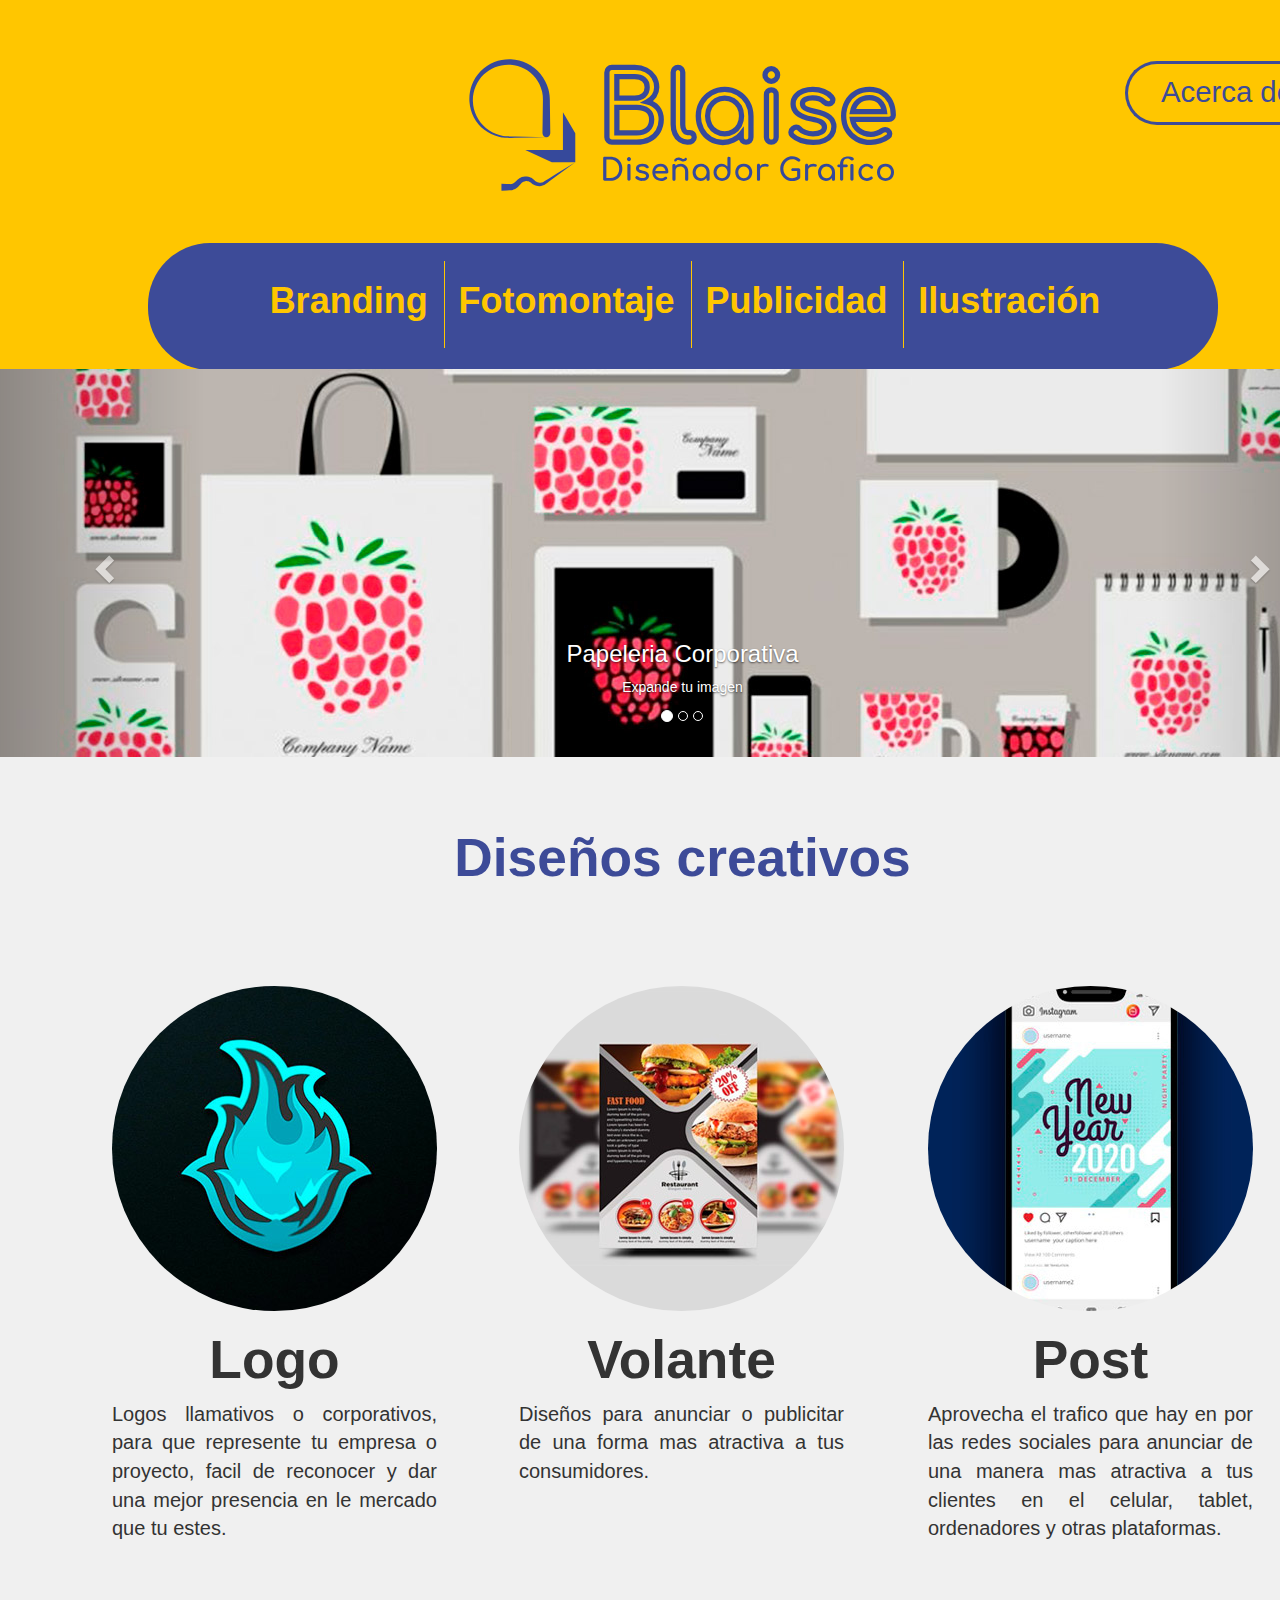
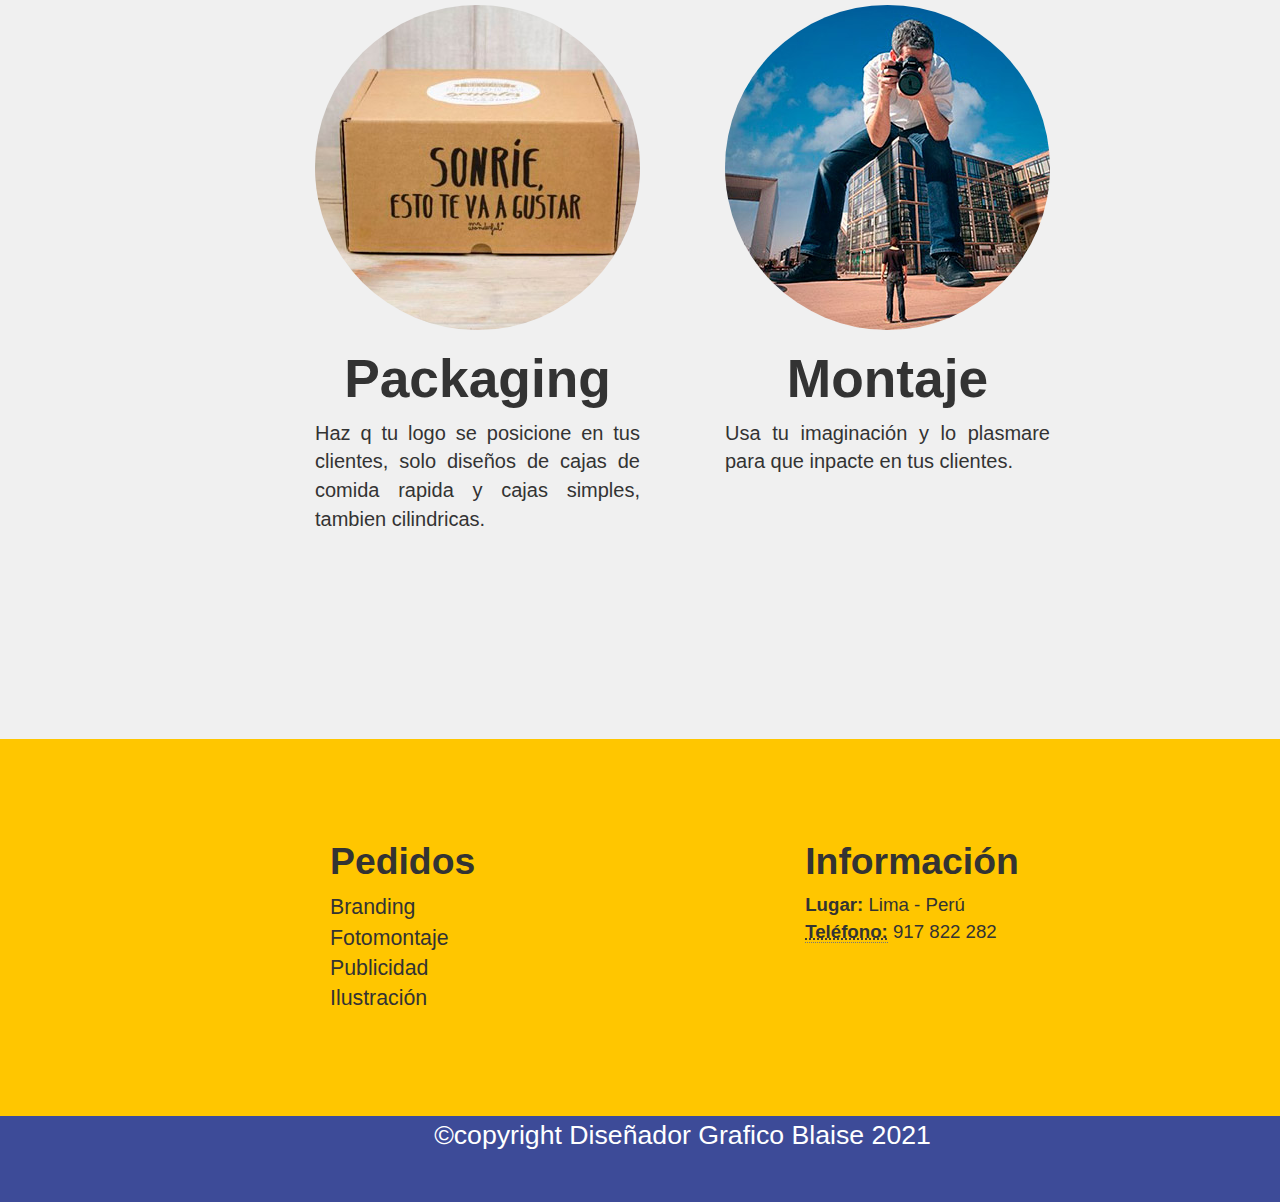
<file: index.html>
<!doctype html>
<html>
<head>
<link rel="icon" href="logo-blaise.ico">
<meta charset="utf-8">
<meta http-equiv="X-UA-Compatible" content="IE=edge">
<meta name="viewport" content="width=device-width, initial-scale=1.0">
<title>Blaise Diseñador Gráfico</title>
<link href="css/estilo inicio.css" rel="stylesheet" type="text/css">
<link href="css/bootstrap.css" rel="stylesheet" type="text/css">
<!-- HTML5 shim and Respond.js for IE8 support of HTML5 elements and media queries -->
<!-- WARNING: Respond.js doesn't work if you view the page via file:// -->
<!--[if lt IE 9]>
<script src="https://oss.maxcdn.com/html5shiv/3.7.2/html5shiv.min.js"></script>
<script src="https://oss.maxcdn.com/respond/1.4.2/respond.min.js"></script>
<![endif]-->
</head>

<body>
<div id="Container">
	
	<header>
		<div id="logo">
	    	<img src="img/logo Blaise.svg" alt="Blaise Diseñador Gráfico">
		
			<a href="acerca_de_mi.html"><div id="acerca">Acerca de Mi</div></a>
		</div>
		
		<nav><div id="nav">
			<ul><center>
				<li class="impresion"><a href="branding.html"><h1><b>Branding</b></h1></a></li>
			  <li class="estampados"><a href="fotomontaje.html">
			    <h1><strong>Fotomontaje</strong></h1>
			  </a></li>
			  <li class="sublimados"><a href="publicidad.html"><h1><b>Publicidad</b></h1></a></li>
				<li class="merchandising"><a href="ilustracion.html"><h1><b>Ilustración</b></h1></a></li>
			</center></ul>
			</div>
		</nav>
	</header>
	
	
	
	<article>
		<section>
		  <div id="carousel1" class="carousel slide" data-ride="carousel">
			  <ol class="carousel-indicators">
			    <li data-target="#carousel1" data-slide-to="0" class="active"></li>
			    <li data-target="#carousel1" data-slide-to="1"></li>
			    <li data-target="#carousel1" data-slide-to="2"></li>
		    </ol>
			  <div class="carousel-inner" role="listbox">
			    <div class="item active"><img src="img/presentacion-1.jpg" alt="First slide image" class="center-block">
			      <div class="carousel-caption">
			        <h3>Papeleria Corporativa</h3>
			        <p>Expande tu imagen</p>
			      </div>
		        </div>
			    <div class="item"><img src="img/presentacion-2.jpg" alt="Second slide image" class="center-block">
			      <div class="carousel-caption">
			        <h3>Fotomontaje</h3>
			        <p>Imaginacion echa real</p>
			      </div>
		        </div>
			    <div class="item"><img src="img/presentacion-3.jpg" alt="Third slide image" class="center-block">
			      <div class="carousel-caption">
			        <h3>Diseños para impresión</h3>
			        <p>Anuncia en diferentes formatos</p>
			      </div>
		        </div>
		    </div>
			  <a class="left carousel-control" href="#carousel1" role="button" data-slide="prev"><span class="glyphicon glyphicon-chevron-left" aria-hidden="true"></span><span class="sr-only">Previous</span></a><a class="right carousel-control" href="#carousel1" role="button" data-slide="next"><span class="glyphicon glyphicon-chevron-right" aria-hidden="true"></span><span class="sr-only">Next</span></a></div>
        </section>
		
		<section id="articulos">
			<div id="frase">Diseños creativos</div>
			
			<div class="articulo" id="articulo1">
		    	<a href="formulario.html"><img src="img/logo.jpg" class="img-circle img-responsive" alt="Logos"></a>
		    	<h2 class="titulo">Logo</h2>
		    	<p class="descripcion">Logos llamativos o corporativos, para que represente tu empresa o proyecto, facil de reconocer y dar una mejor presencia en le mercado que tu estes.</p>
			</div>
			
		  <div class="articulo" id="articulo2">
				<a href="formulario.html"><img src="img/volantes.jpg" class="img-circle img-responsive" alt="Volantes"></a>
				<h2 class="titulo">Volante</h2>
				<p class="descripcion">Diseños para anunciar o publicitar de una forma mas atractiva a tus consumidores.</p>
		  </div>
			
		  <div class="articulo" id="articulo3">
				<a href="formulario.html"><img src="img/post.jpg" class="img-circle img-responsive" alt="Post"></a>
				<h2 class="titulo">Post</h2>
				<p class="descripcion">Aprovecha el trafico que hay en por las redes sociales para anunciar de una manera mas atractiva a tus clientes en el celular, tablet, ordenadores y otras plataformas.</p>
		  </div>
			
		  <div class="articulo" id="articulo4">
				<a href="formulario.html"><img src="img/cajas.jpg" class="img-circle img-responsive" alt="Cajas"></a>
				<h2 class="titulo">Packaging</h2>
				<p class="descripcion">Haz q tu logo se posicione en tus clientes, solo diseños de cajas de comida rapida y cajas simples, tambien cilindricas.</p>
		  </div>
			
		  <div class="articulo" id="articulo5">
				<a href="formulario.html"><img src="img/montaje.jpg" class="img-circle img-responsive" alt="Tazas"></a>
			<h2 class="titulo">Montaje</h2>
				<p class="descripcion">Usa tu imaginación y lo plasmare para que inpacte en tus clientes.</p>
		  </div>
			
		</section>
	</article>
	
	
	
	<footer>
		<section id="pie">
			<div class="items" id="item1">
				<h3>Pedidos</h3>
				<dl>
					<dt>Branding</dt>
					<dt>Fotomontaje</dt>
					<dt>Publicidad</dt>
					<dt>Ilustración</dt>
				</dl>
			</div>
			<div class="items" id="item2">
			  <h3>Información</h3>
			  <address>
				<strong>Lugar:</strong> Lima - Perú<br>
                <abbr title="phone"><strong>Teléfono:</strong></abbr> 917 822 282<br>
                </address>
			</div>
		</section>
		<section id="copyright"> &copy;copyright Diseñador Grafico Blaise 2021 </section>
	</footer>
	
</div>
<script src="js/jquery-1.11.3.min.js"></script>
<script src="js/bootstrap.js"></script>
</body>
</html>
</file>
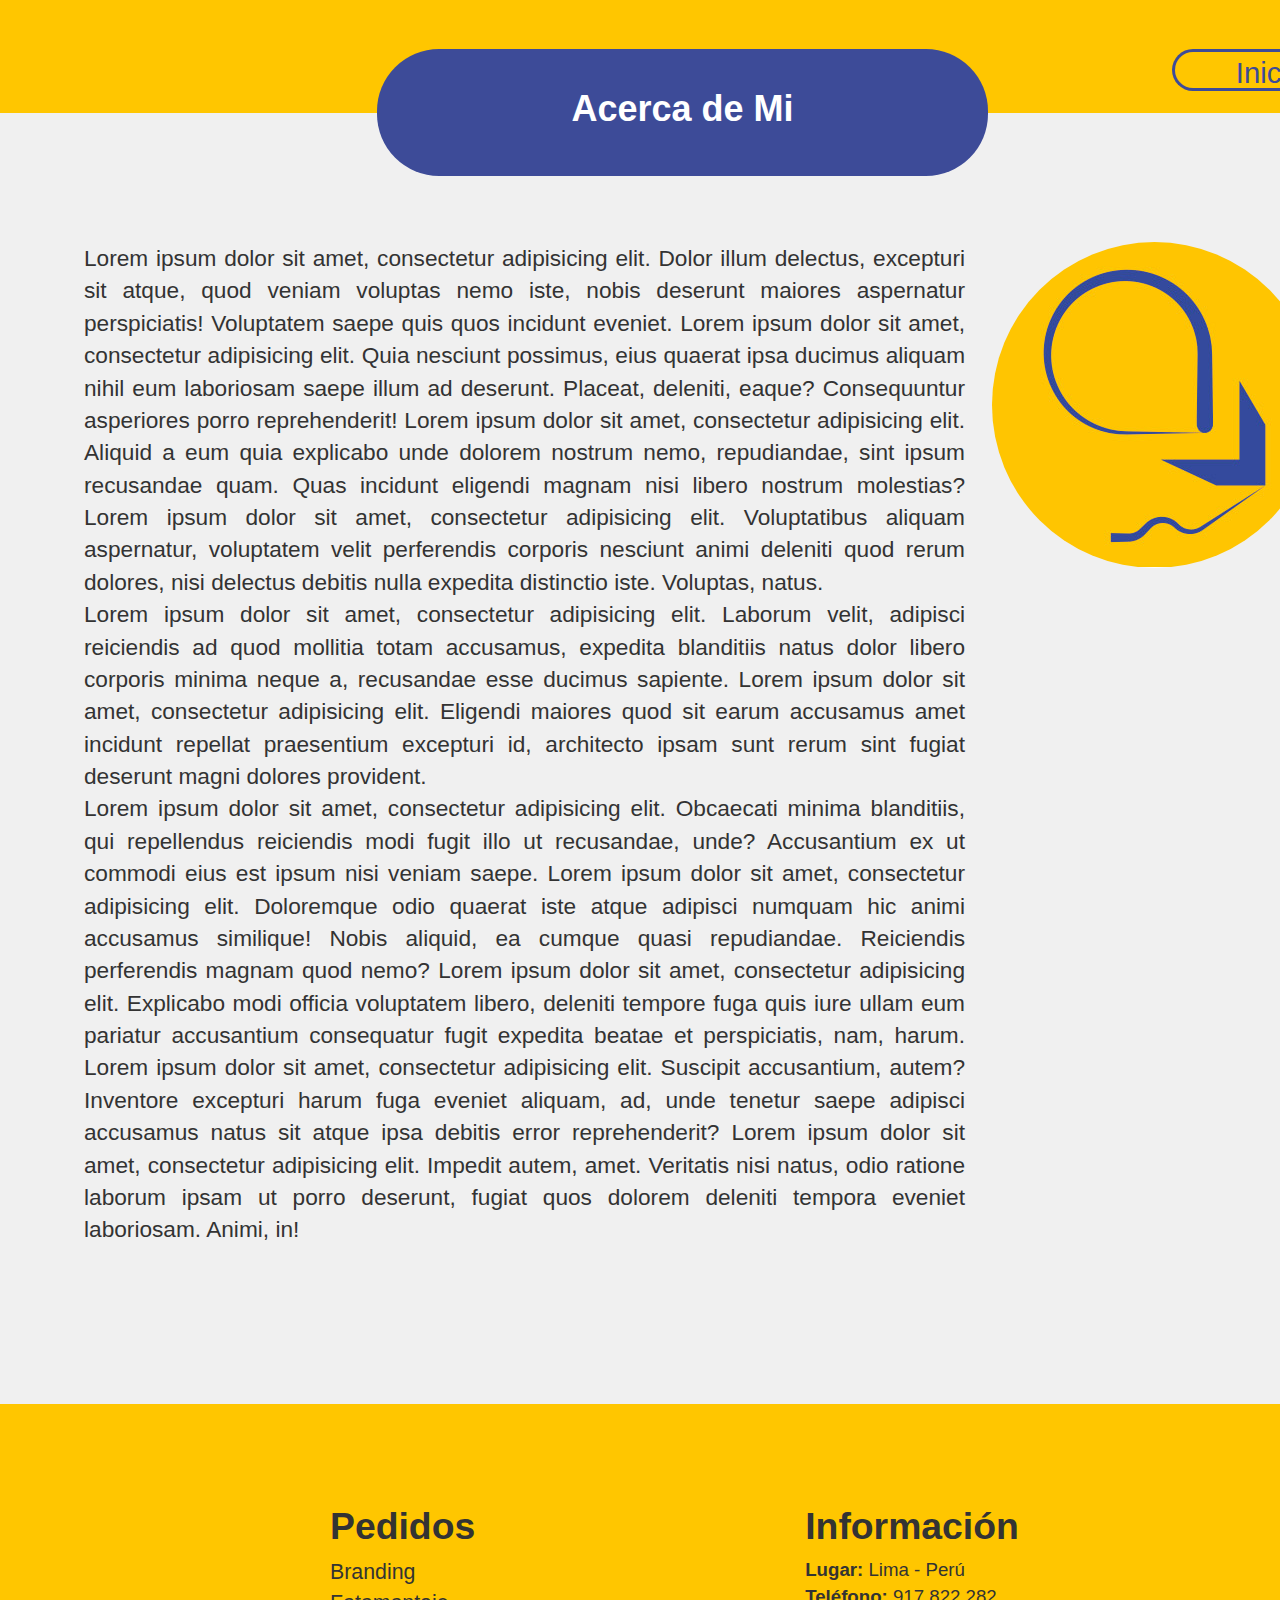
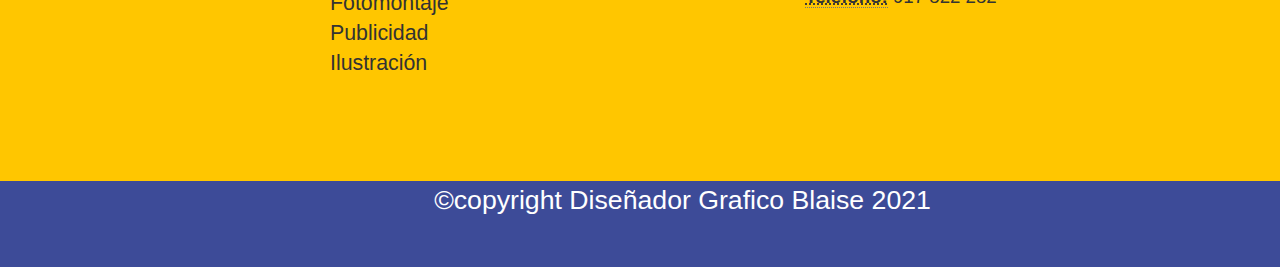
<file: acerca_de_mi.html>
<!doctype html>
<html>
<head>
<link rel="icon" href="logo-blaise.ico">
<link href="css/acerca_de_mi.css" rel="stylesheet" type="text/css">
<link href="css/bootstrap.css" rel="stylesheet" type="text/css">
<meta charset="utf-8">
<meta http-equiv="X-UA-Compatible" content="IE=edge">
<meta name="viewport" content="width=device-width, initial-scale=1.0">
<title>Acerca de Mi</title>
<!-- HTML5 shim and Respond.js for IE8 support of HTML5 elements and media queries -->
<!-- WARNING: Respond.js doesn't work if you view the page via file:// -->
<!--[if lt IE 9]>
<script src="https://oss.maxcdn.com/html5shiv/3.7.2/html5shiv.min.js"></script>
<script src="https://oss.maxcdn.com/respond/1.4.2/respond.min.js"></script>
<![endif]-->
</head>

<body>
<div id="Container">
	
	<header>
		
		<a href="index.html"><div id="inicio">Inicio</div></a>
			
		<center><div id="titulo">
		  <h1><strong>Acerca de Mi</strong></h1>
	  </div></center>
	</header>
	
	
	
	<article>
		
	  <section id="informacion"> 
		  
		<div id="logo"><img src="img/logo-blaise.jpg" class="img-circle img-responsive" alt="Logo"></div>
		
		<p>Lorem ipsum dolor sit amet, consectetur adipisicing elit. Dolor illum delectus, excepturi sit atque, quod veniam voluptas nemo iste, nobis deserunt maiores aspernatur perspiciatis! Voluptatem saepe quis quos incidunt eveniet. Lorem ipsum dolor sit amet, consectetur adipisicing elit. Quia nesciunt possimus, eius quaerat ipsa ducimus aliquam nihil eum laboriosam saepe illum ad deserunt. Placeat, deleniti, eaque? Consequuntur asperiores porro reprehenderit! Lorem ipsum dolor sit amet, consectetur adipisicing elit. Aliquid a eum quia explicabo unde dolorem nostrum nemo, repudiandae, sint ipsum recusandae quam. Quas incidunt eligendi magnam nisi libero nostrum molestias? Lorem ipsum dolor sit amet, consectetur adipisicing elit. Voluptatibus aliquam aspernatur, voluptatem velit perferendis corporis nesciunt animi deleniti quod rerum dolores, nisi delectus debitis nulla expedita distinctio iste. Voluptas, natus.<br>
		Lorem ipsum dolor sit amet, consectetur adipisicing elit. Laborum velit, adipisci reiciendis ad quod mollitia totam accusamus, expedita blanditiis natus dolor libero corporis minima neque a, recusandae esse ducimus sapiente.
		Lorem ipsum dolor sit amet, consectetur adipisicing elit. Eligendi maiores quod sit earum accusamus amet incidunt repellat praesentium excepturi id, architecto ipsam sunt rerum sint fugiat deserunt magni dolores provident.<br>
		Lorem ipsum dolor sit amet, consectetur adipisicing elit. Obcaecati minima blanditiis, qui repellendus reiciendis modi fugit illo ut recusandae, unde? Accusantium ex ut commodi eius est ipsum nisi veniam saepe. Lorem ipsum dolor sit amet, consectetur adipisicing elit. Doloremque odio quaerat iste atque adipisci numquam hic animi accusamus similique! Nobis aliquid, ea cumque quasi repudiandae. Reiciendis perferendis magnam quod nemo? Lorem ipsum dolor sit amet, consectetur adipisicing elit. Explicabo modi officia voluptatem libero, deleniti tempore fuga quis iure ullam eum pariatur accusantium consequatur fugit expedita beatae et perspiciatis, nam, harum. Lorem ipsum dolor sit amet, consectetur adipisicing elit. Suscipit accusantium, autem? Inventore excepturi harum fuga eveniet aliquam, ad, unde tenetur saepe adipisci accusamus natus sit atque ipsa debitis error reprehenderit? Lorem ipsum dolor sit amet, consectetur adipisicing elit. Impedit autem, amet. Veritatis nisi natus, odio ratione laborum ipsam ut porro deserunt, fugiat quos dolorem deleniti tempora eveniet laboriosam. Animi, in!</p>
	  </section>
		
	</article>
	
	
	
	<footer>
		<section id="pie">
			<div class="items" id="item1">
				<h3>Pedidos</h3>
				<dl>
					<dt>Branding</dt>
					<dt>Fotomontaje</dt>
					<dt>Publicidad</dt>
					<dt>Ilustración</dt>
				</dl>
			</div>
			<div class="items" id="item2">
			  <h3>Información</h3>
			  <address>
				<strong>Lugar:</strong> Lima - Perú<br>
                <abbr title="phone"><strong>Teléfono:</strong></abbr> 917 822 282<br>
                </address>
			</div>
	  </section>
		<section id="copyright"> &copy;copyright Diseñador Grafico Blaise 2021 </section>
  </footer>
	
</div>
</body>
</html>
</file>
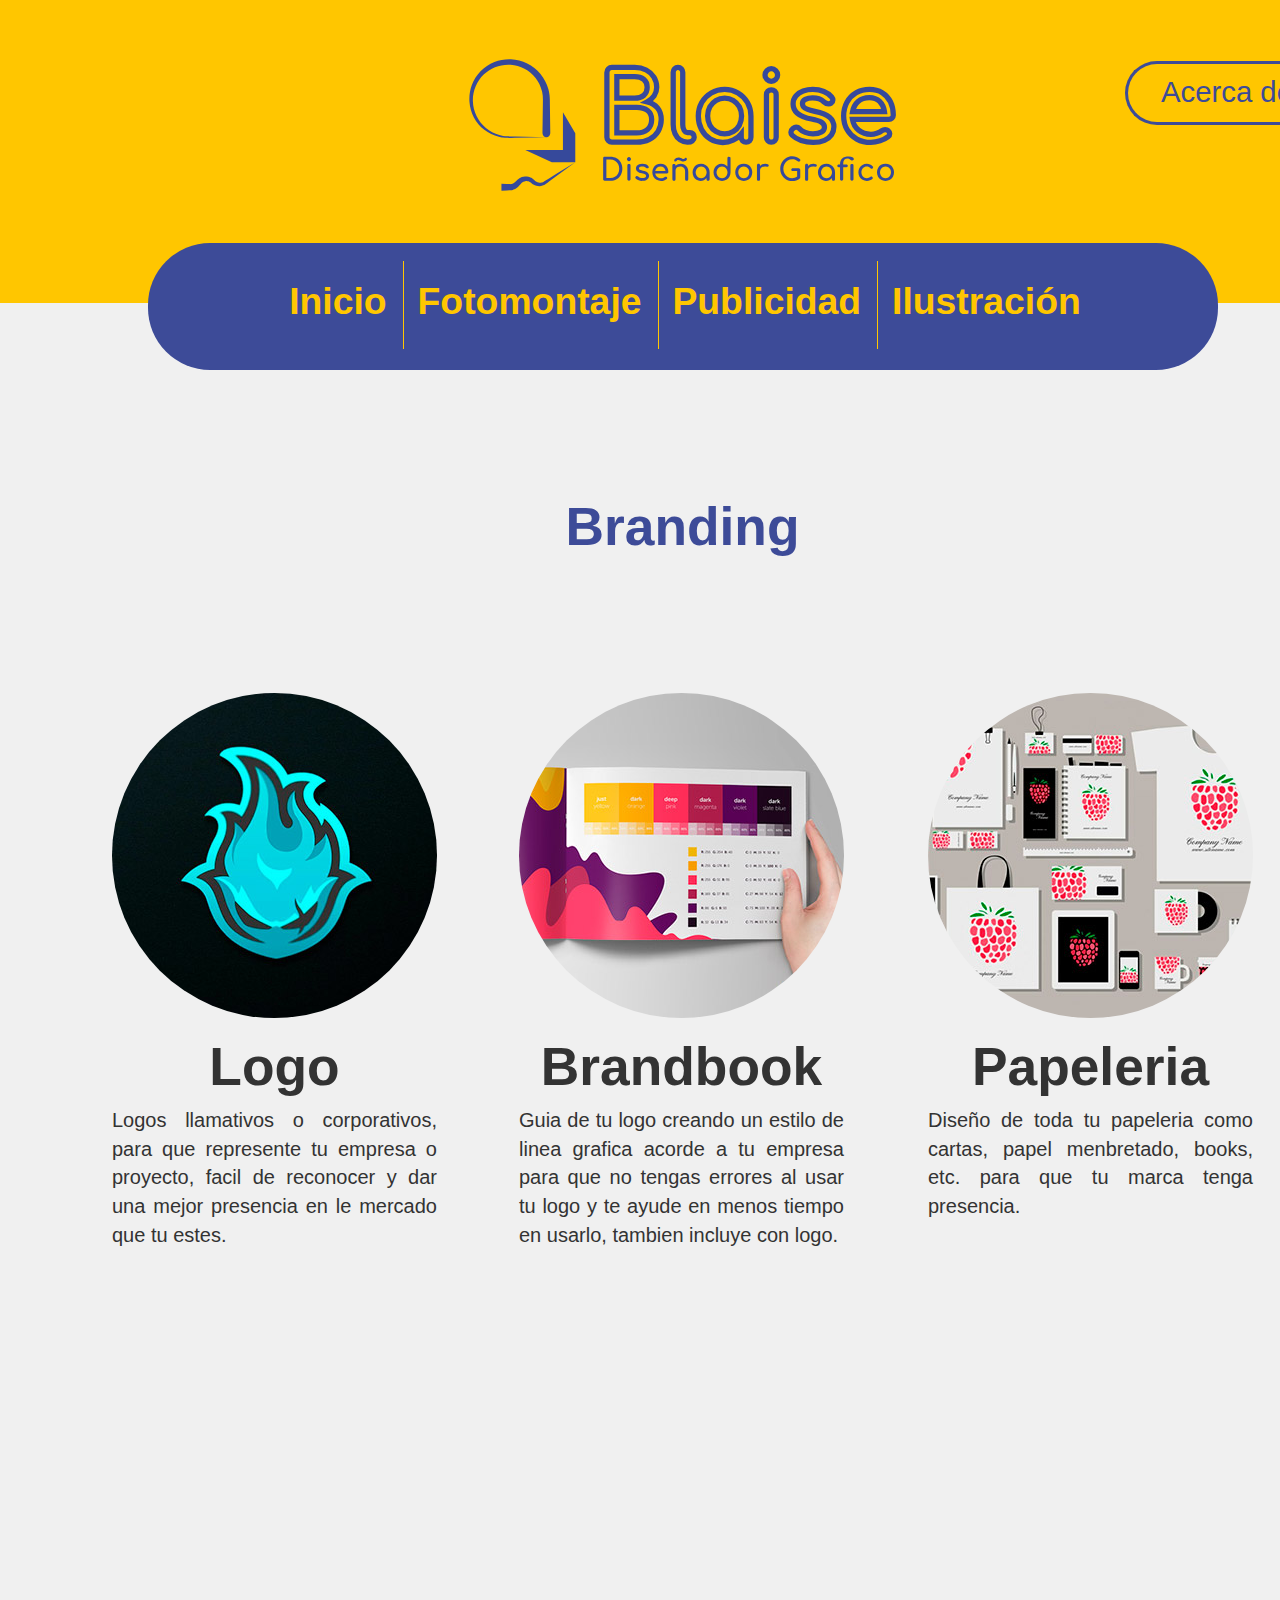
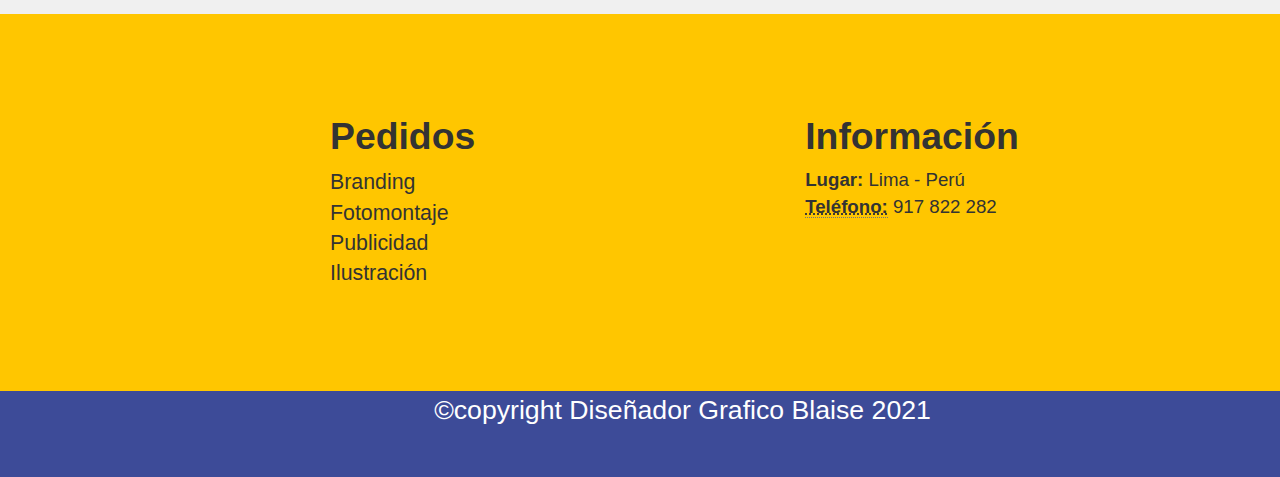
<file: branding.html>
<!doctype html>
<html>
<head>
<link rel="icon" href="logo-blaise.ico">
<meta charset="utf-8">
<meta http-equiv="X-UA-Compatible" content="IE=edge">
<meta name="viewport" content="width=device-width, initial-scale=1.0">
<title>Branding</title>
<link href="css/categoria.css" rel="stylesheet" type="text/css">
<link href="css/bootstrap.css" rel="stylesheet" type="text/css">
<!-- HTML5 shim and Respond.js for IE8 support of HTML5 elements and media queries -->
<!-- WARNING: Respond.js doesn't work if you view the page via file:// -->
<!--[if lt IE 9]>
<script src="https://oss.maxcdn.com/html5shiv/3.7.2/html5shiv.min.js"></script>
<script src="https://oss.maxcdn.com/respond/1.4.2/respond.min.js"></script>
<![endif]-->
</head>

<body>
<div id="Container">
	
	<header>
		<div id="logo">
	    	<img src="img/logo Blaise.svg" alt="Blaise Diseñador Grafico"/>
		</div>
		
		<a href="acerca_de_mi.html"><div id="acerca">Acerca de Mi</div></a>
			
		<nav><div id="nav">
			<ul><center>
				<li class="inicio"><a href="index.html"><h3><b>Inicio</b></h3></a></li>
			  <li class="nav1"><a href="fotomontaje.html"><h3><b>Fotomontaje</b></h3></a></li>
			  <li class="nav2"><a href="publicidad.html"><h3><b>Publicidad</b></h3></a></li>
				<li class="nav3"><a href="ilustracion.html">
				  <h3><strong>Ilustración</strong></h3>
				</a></li>
			</center></ul>
			</div>
		</nav>
	</header>
	
	
	
	<article>
		
		<section id="articulos">
		  <h1 id="titulo">Branding</h1>
		  <div class="articulo" id="articulo1">
		    	<a href="formulario.html"><img src="img/logo.jpg" class="img-circle img-responsive" alt="Logos"></a>
		    	<h2 class="titulo">Logo</h2>
		    	<p class="descripcion">Logos llamativos o corporativos, para que represente tu empresa o proyecto, facil de reconocer y dar una mejor presencia en le mercado que tu estes.</p>
		  </div>
			
		  <div class="articulo" id="articulo2">
				<a href="formulario.html"><img src="img/Brandbook.jpg" class="img-circle img-responsive" alt="Brandbook"></a>
			<h2 class="titulo">Brandbook</h2>
				<p class="descripcion">Guia de tu logo creando un estilo de linea grafica acorde a tu empresa para que no tengas errores al usar tu logo y te ayude en menos tiempo en usarlo, tambien incluye con logo.</p>
		  </div>
			
		  <div class="articulo" id="articulo3">
				<a href="formulario.html"><img src="img/papeleria.jpg" class="img-circle img-responsive" alt="Papeleria Corporativa"></a>
			<h2 class="titulo">Papeleria</h2>
				<p class="descripcion">Diseño de toda tu papeleria como cartas, papel menbretado, books, etc. para que tu marca tenga presencia.</p>
		  </div>
			
		</section>
	</article>
	
	
	
	<footer>
		<section id="pie">
			<div class="items" id="item1">
				<h3>Pedidos</h3>
				<dl>
					<dt>Branding</dt>
					<dt>Fotomontaje</dt>
					<dt>Publicidad</dt>
					<dt>Ilustración</dt>
				</dl>
			</div>
			<div class="items" id="item2">
			  <h3>Información</h3>
			  <address>
				<strong>Lugar:</strong> Lima - Perú<br>
                <abbr title="phone"><strong>Teléfono:</strong></abbr> 917 822 282<br>
                </address>
			</div>
		</section>
		<section id="copyright"> &copy;copyright Diseñador Grafico Blaise 2021 </section>
	</footer>
	
</div>
</body>
</html>
</file>
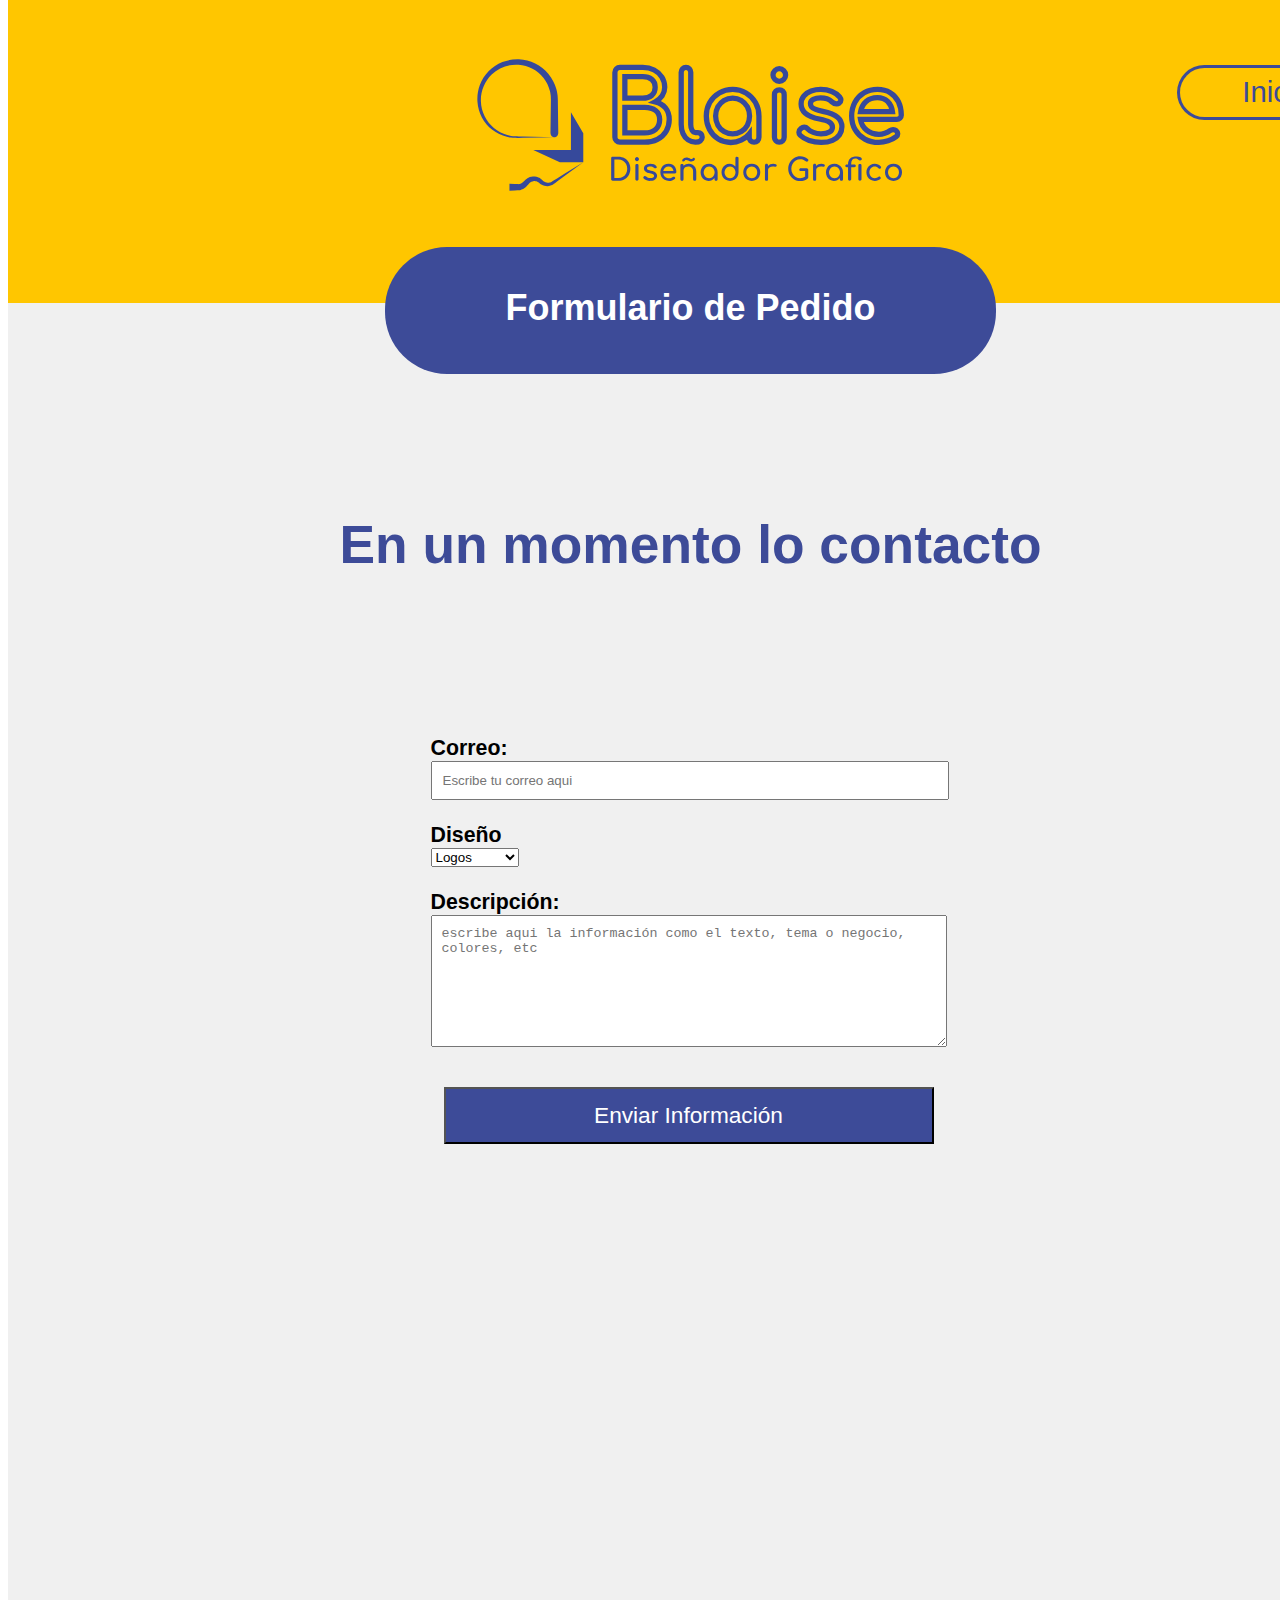
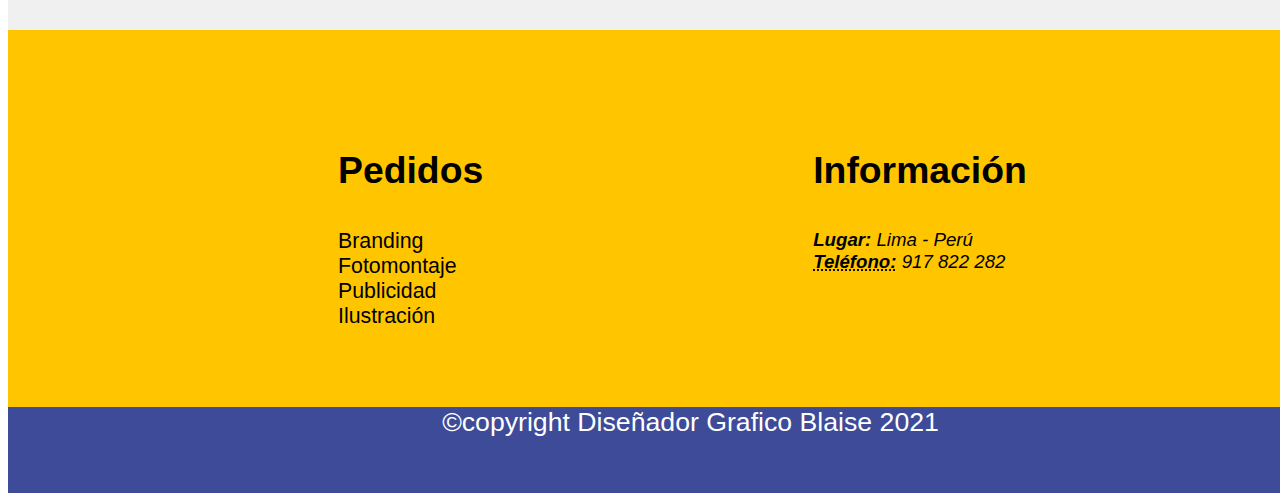
<file: formulario.html>
<!doctype html>
<html>
<head>
<link rel="icon" href="logo-blaise.ico">
<meta charset="utf-8">
<meta http-equiv="X-UA-Compatible" content="IE=edge">
<meta name="viewport" content="width=device-width, initial-scale=1.0">
<title>Formulario</title>
<link href="css/Formulario.css" rel="stylesheet" type="text/css">
<!-- HTML5 shim and Respond.js for IE8 support of HTML5 elements and media queries -->
<!-- WARNING: Respond.js doesn't work if you view the page via file:// -->
<!--[if lt IE 9]>
<script src="https://oss.maxcdn.com/html5shiv/3.7.2/html5shiv.min.js"></script>
<script src="https://oss.maxcdn.com/respond/1.4.2/respond.min.js"></script>
<![endif]-->
</head>

<body>
<div id="Container">
	
	<header>
		<div id="logo">
	    	<img src="img/logo Blaise.svg" alt="Blaise Diseñador Grafico"/>
		</div>
		
		<a href="index.html"><div id="inicio">Inicio</div></a>
			
		<center><div id="titulo">
			
				<h1><b>Formulario de Pedido</b></h1>
			  
			</div></center>
	</header>
	
	
	
	<article>
		
	  <section id="articulos">
		  <h1 id="texto">En un momento lo contacto</h1>
		  
		<form id="formulario">
				  <label for="email"><b>Correo:</b></label>
			  		<input type="email" id="email" class="textarea" placeholder="Escribe tu correo aqui">
				  <label for="diseño"><b>Diseño</b></label>
					<select name="diseño" id="seleccion">
									<option>Logos</option>
									<option>Brandbook</option>
									<option>Papeleria</option>
									<option>Retoque</option>
									<option>Montaje</option>
									<option>Tarjeta</option>
									<option>Volante</option>
									<option>Banner</option>
									<option>Post</option>
									<option>Packaging</option>
									<option>Dibujos</option>
									<option>Autoretrato</option>
									<option>Paisajes</option>
								</select>
				  <label for="descripcion"><b>Descripción:</b></label>
					<textarea id="descripcion" class="textarea" placeholder="escribe aqui la información como el texto, tema o negocio, colores, etc"></textarea>
					<input type="submit" value="Enviar Información">
				</form>
		</section>
		
	</article>
	
	
	
	<footer>
		<section id="pie">
			<div class="items" id="item1">
				<h3>Pedidos</h3>
				<dl>
					<dt>Branding</dt>
					<dt>Fotomontaje</dt>
					<dt>Publicidad</dt>
					<dt>Ilustración</dt>
				</dl>
			</div>
			<div class="items" id="item2">
			  <h3>Información</h3>
			  <address>
				<strong>Lugar:</strong> Lima - Perú<br>
                <abbr title="phone"><strong>Teléfono:</strong></abbr> 917 822 282<br>
                </address>
			</div>
		</section>
		<section id="copyright"> &copy;copyright Diseñador Grafico Blaise 2021 </section>
	</footer>
	
</div>
</body>
</html>
</file>
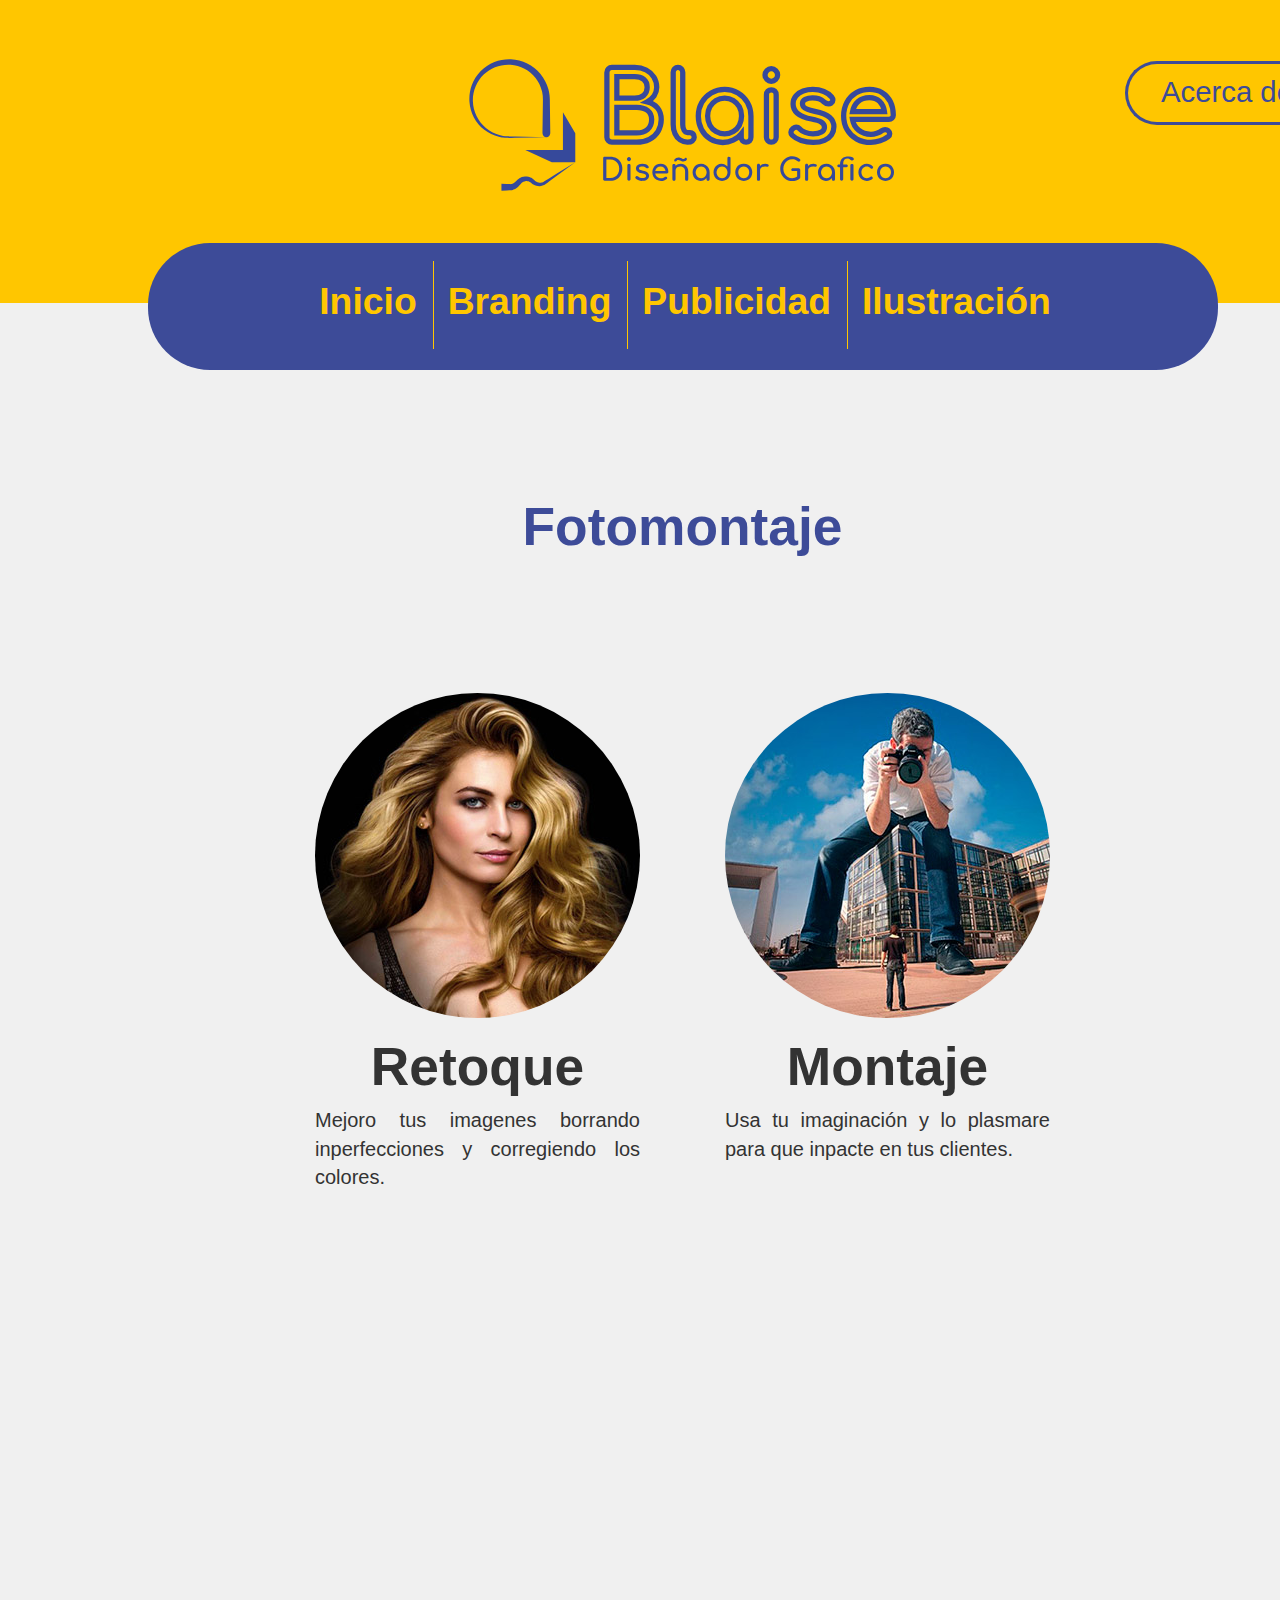
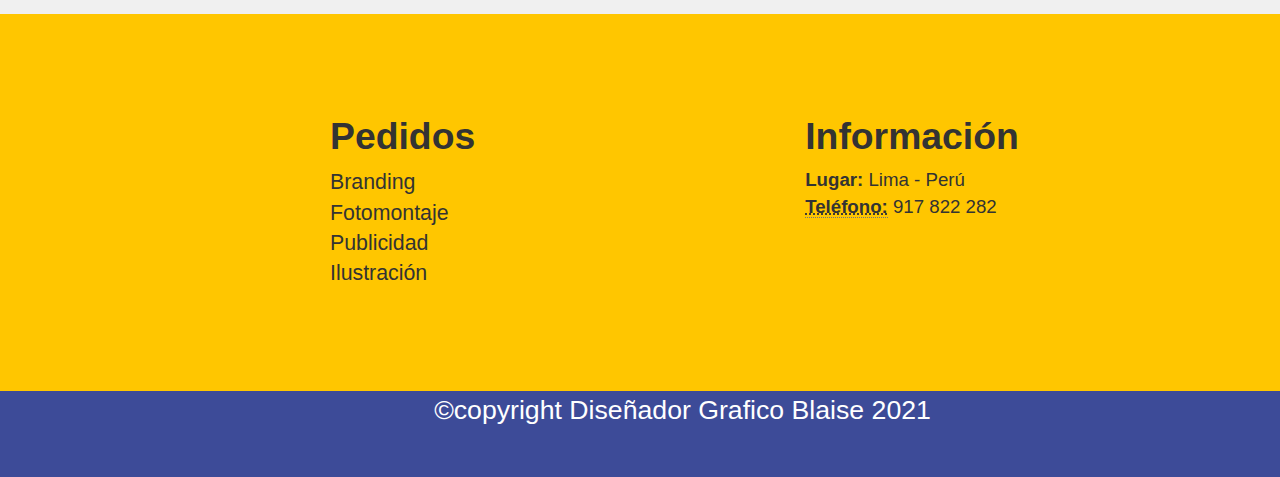
<file: fotomontaje.html>
<!doctype html>
<html>
<head>
<link rel="icon" href="logo-blaise.ico">
<meta charset="utf-8">
<meta http-equiv="X-UA-Compatible" content="IE=edge">
<meta name="viewport" content="width=device-width, initial-scale=1.0">
<title>Fotomontaje</title>
<link href="css/categoria.css" rel="stylesheet" type="text/css">
<link href="css/bootstrap.css" rel="stylesheet" type="text/css">
<!-- HTML5 shim and Respond.js for IE8 support of HTML5 elements and media queries -->
<!-- WARNING: Respond.js doesn't work if you view the page via file:// -->
<!--[if lt IE 9]>
<script src="https://oss.maxcdn.com/html5shiv/3.7.2/html5shiv.min.js"></script>
<script src="https://oss.maxcdn.com/respond/1.4.2/respond.min.js"></script>
<![endif]-->
</head>

<body>
<div id="Container">
	
	<header>
		<div id="logo">
	    	<img src="img/logo Blaise.svg" alt="Blaise Diseñador Grafico"/>
		</div>
		
		<a href="acerca_de_mi.html"><div id="acerca">Acerca de Mi</div></a>
		
		<nav><div id="nav">
			<ul><center>
				<li class="inicio"><a href="index.html"><h3><b>Inicio</b></h3></a></li>
			  <li class="nav1"><a href="branding.html"><h3><strong>Branding</strong></h3>
			  </a></li>
			  <li class="nav2"><a href="publicidad.html"><h3><b>Publicidad</b></h3></a></li>
				<li class="nav3"><a href="ilustracion.html"><h3><b>Ilustración</b></h3></a></li>
			</center></ul>
			</div>
		</nav>
	</header>
	
	
	
	<article>
		
		<section id="articulos">
		  <h1 id="titulo">Fotomontaje</h1>
		  <div class="articulo" id="articulo4">
		    	<a href="formulario.html"><img src="img/retoque.jpg" class="img-circle img-responsive" alt="Retoque"></a>
		    	<h2 class="titulo">Retoque</h2>
		    	<p class="descripcion">Mejoro tus imagenes borrando inperfecciones y corregiendo los colores.</p>
		  </div>
			
		  <div class="articulo" id="articulo5">
				<a href="formulario.html"><img src="img/montaje.jpg" class="img-circle img-responsive" alt="Montaje"></a>
				<h2 class="titulo">Montaje</h2>
				<p class="descripcion">Usa tu imaginación y lo plasmare para que inpacte en tus clientes.</p>
		  </div>
			
		</section>
	</article>
	
	
	
	<footer>
		<section id="pie">
			<div class="items" id="item1">
				<h3>Pedidos</h3>
				<dl>
					<dt>Branding</dt>
					<dt>Fotomontaje</dt>
					<dt>Publicidad</dt>
					<dt>Ilustración</dt>
				</dl>
			</div>
			<div class="items" id="item2">
			  <h3>Información</h3>
			  <address>
				<strong>Lugar:</strong> Lima - Perú<br>
                <abbr title="phone"><strong>Teléfono:</strong></abbr> 917 822 282<br>
                </address>
			</div>
		</section>
		<section id="copyright"> &copy;copyright Diseñador Grafico Blaise 2021 </section>
	</footer>
	
</div>
</body>
</html>
</file>
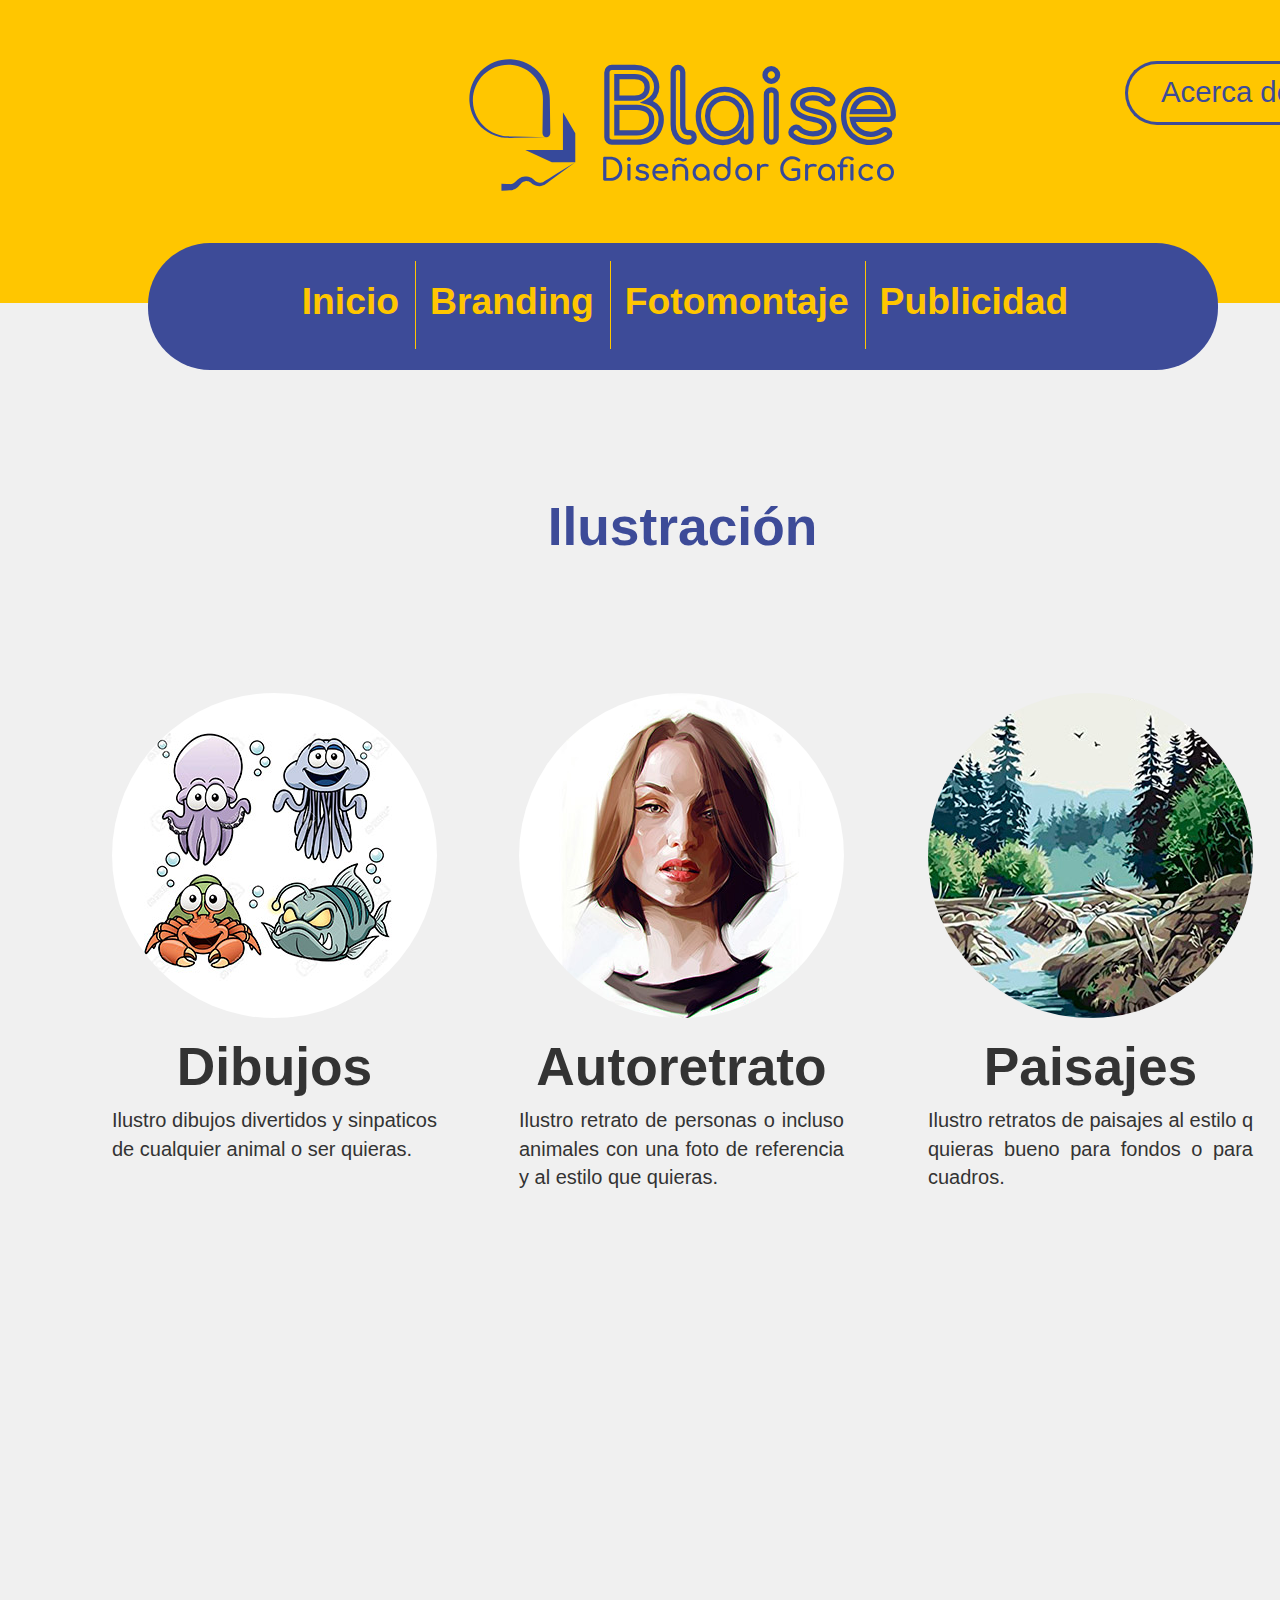
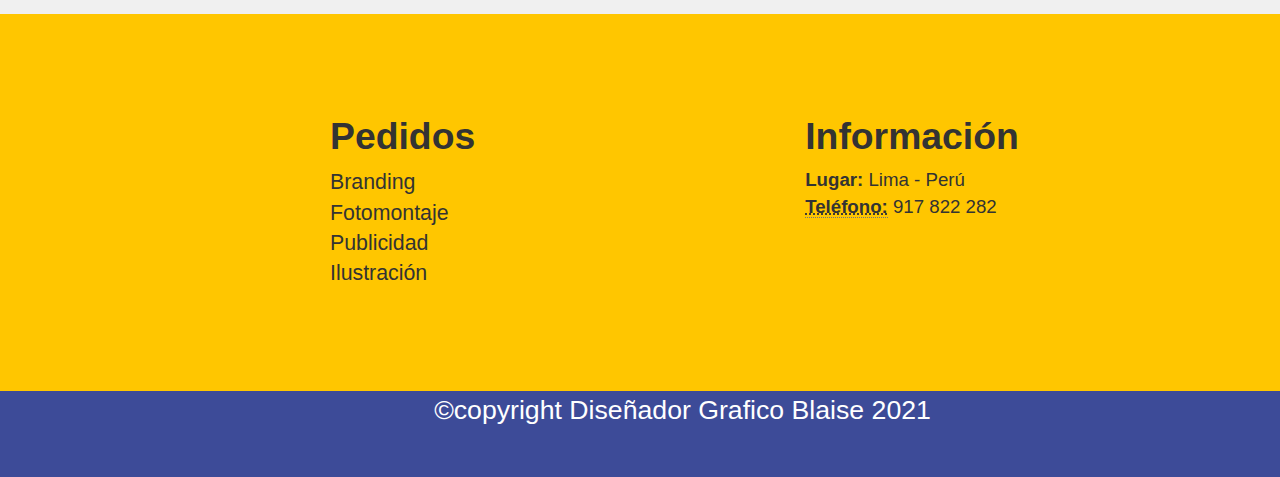
<file: ilustracion.html>
<!doctype html>
<html>
<head>
<link rel="icon" href="logo-blaise.ico">
<meta charset="utf-8">
<meta http-equiv="X-UA-Compatible" content="IE=edge">
<meta name="viewport" content="width=device-width, initial-scale=1.0">
<title>Branding</title>
<link href="css/categoria.css" rel="stylesheet" type="text/css">
<link href="css/bootstrap.css" rel="stylesheet" type="text/css">
<!-- HTML5 shim and Respond.js for IE8 support of HTML5 elements and media queries -->
<!-- WARNING: Respond.js doesn't work if you view the page via file:// -->
<!--[if lt IE 9]>
<script src="https://oss.maxcdn.com/html5shiv/3.7.2/html5shiv.min.js"></script>
<script src="https://oss.maxcdn.com/respond/1.4.2/respond.min.js"></script>
<![endif]-->
</head>

<body>
<div id="Container">
	
	<header>
		<div id="logo">
	    	<img src="img/logo Blaise.svg" alt="Blaise Diseñador Grafico"/>
		</div>
		
		<a href="acerca_de_mi.html"><div id="acerca">Acerca de Mi</div></a>
			
		<nav><div id="nav">
			<ul><center>
				<li class="inicio"><a href="index.html"><h3><b>Inicio</b></h3></a></li>
			  <li class="nav1"><a href="branding.html"><h3><b>Branding</b></h3></a></li>
			  <li class="nav2"><a href="fotomontaje.html"><h3><b>Fotomontaje</b></h3></a></li>
				<li class="nav3"><a href="publicidad.html"><h3><strong>Publicidad</strong></h3></a></li>
			</center></ul>
			</div>
		</nav>
	</header>
	
	
	
	<article>
		
		<section id="articulos">
		  <h1 id="titulo">Ilustración</h1>
		  <div class="articulo" id="articulo1">
		    	<a href="formulario.html"><img src="img/dibujos.jpg" class="img-circle img-responsive" alt="Dibujos"></a>
		    	<h2 class="titulo">Dibujos</h2>
		    	<p class="descripcion">Ilustro dibujos divertidos y sinpaticos de cualquier animal o ser quieras.</p>
		  </div>
			
		  <div class="articulo" id="articulo2">
				<a href="formulario.html"><img src="img/autoretrato.jpg" class="img-circle img-responsive" alt="Autoretrato"></a>
				<h2 class="titulo">Autoretrato</h2>
				<p class="descripcion">Ilustro retrato de personas o incluso animales con una foto de referencia y al estilo que quieras.</p>
		  </div>
			
		  <div class="articulo" id="articulo3">
				<a href="formulario.html"><img src="img/paisajes.jpg" class="img-circle img-responsive" alt="Paisajes"></a>
				<h2 class="titulo">Paisajes</h2>
				<p class="descripcion">Ilustro retratos de paisajes al estilo q quieras bueno para fondos o para cuadros.</p>
		  </div>
			
		</section>
	</article>
	
	
	
	<footer>
		<section id="pie">
			<div class="items" id="item1">
				<h3>Pedidos</h3>
				<dl>
					<dt>Branding</dt>
					<dt>Fotomontaje</dt>
					<dt>Publicidad</dt>
					<dt>Ilustración</dt>
				</dl>
			</div>
			<div class="items" id="item2">
			  <h3>Información</h3>
			  <address>
				<strong>Lugar:</strong> Lima - Perú<br>
                <abbr title="phone"><strong>Teléfono:</strong></abbr> 917 822 282<br>
                </address>
			</div>
		</section>
		<section id="copyright"> &copy;copyright Diseñador Grafico Blaise 2021 </section>
	</footer>
	
</div>
</body>
</html>
</file>
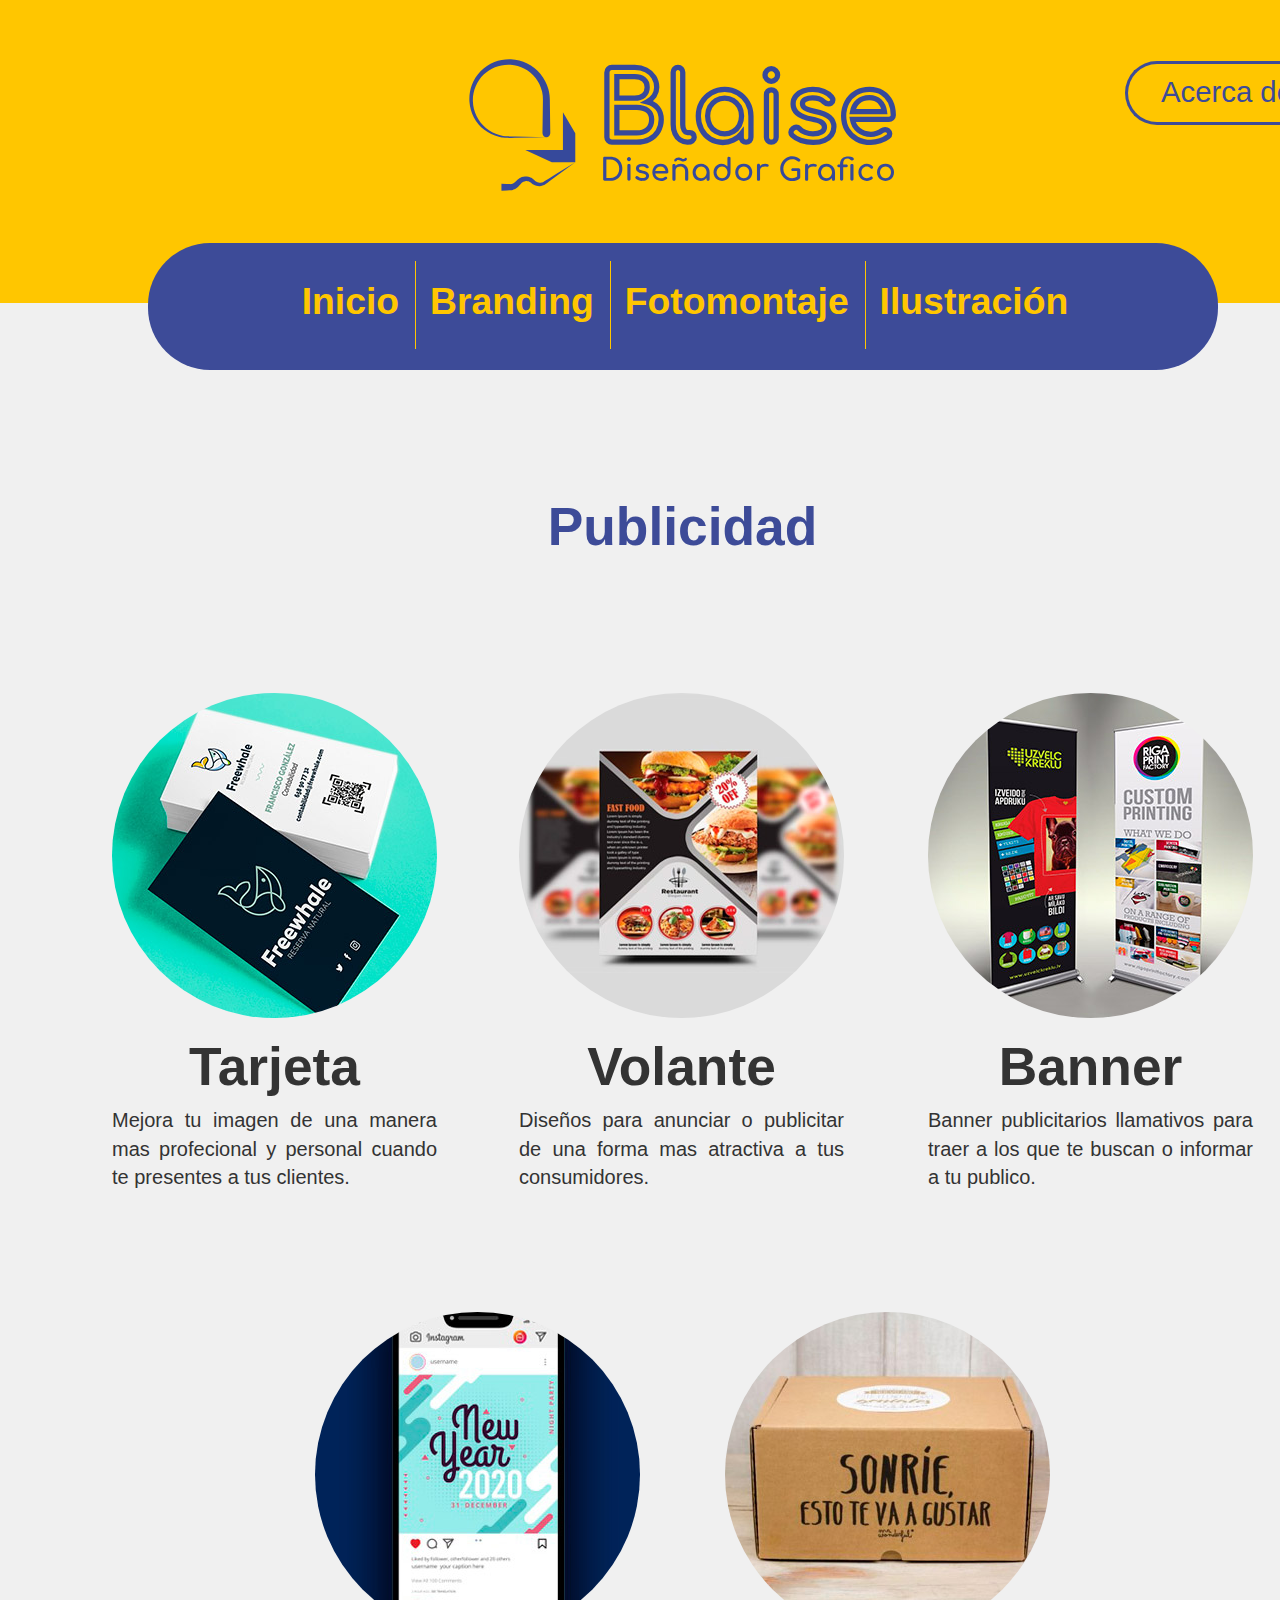
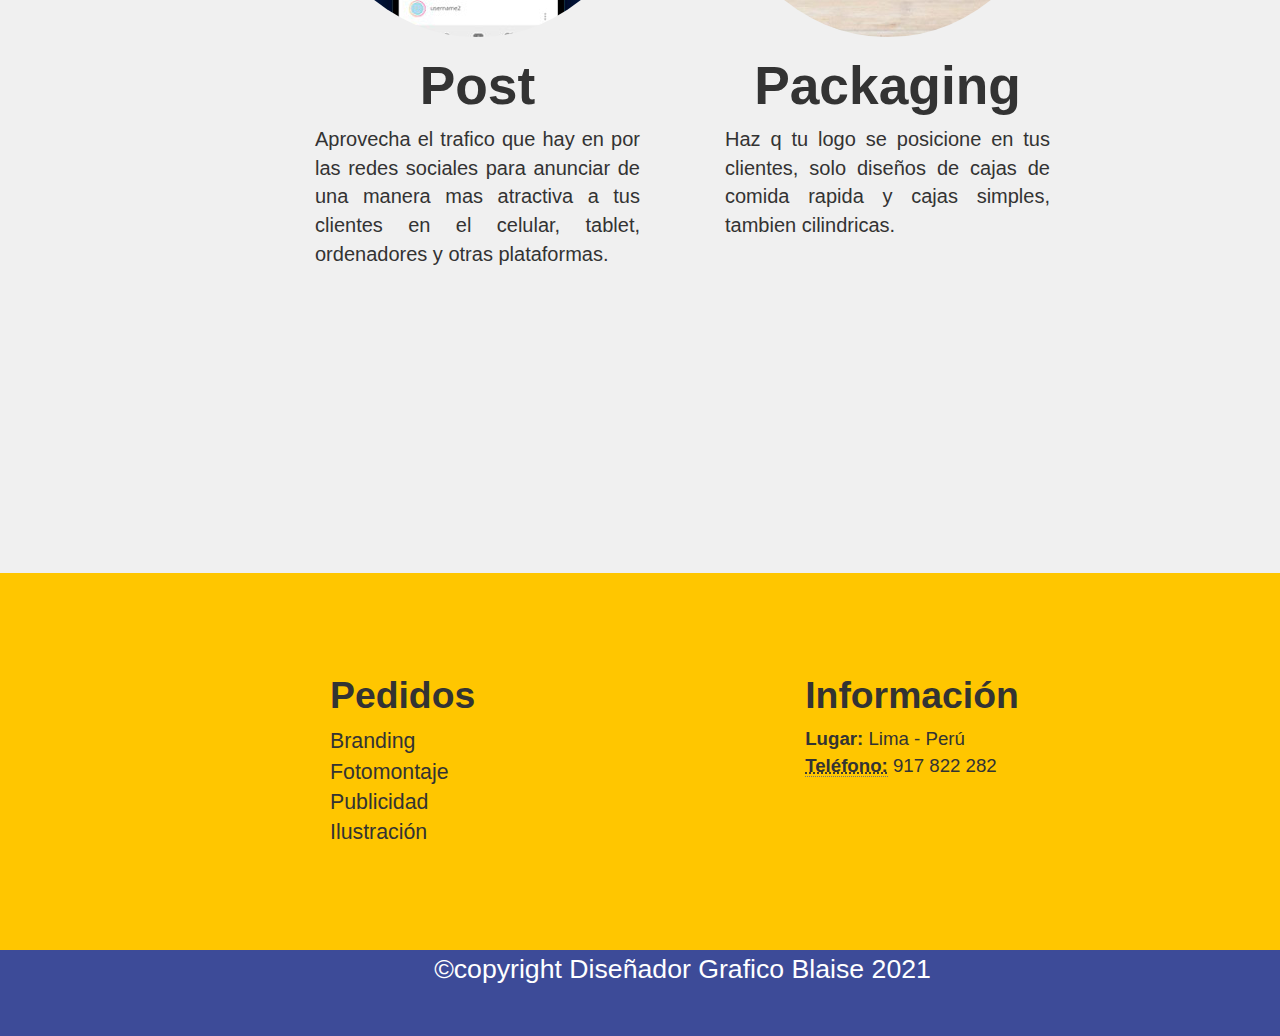
<file: publicidad.html>
<!doctype html>
<html>
<head>
<link rel="icon" href="logo-blaise.ico">
<meta charset="utf-8">
<meta http-equiv="X-UA-Compatible" content="IE=edge">
<meta name="viewport" content="width=device-width, initial-scale=1.0">
<title>Branding</title>
<link href="css/categoria.css" rel="stylesheet" type="text/css">
<link href="css/bootstrap.css" rel="stylesheet" type="text/css">
<!-- HTML5 shim and Respond.js for IE8 support of HTML5 elements and media queries -->
<!-- WARNING: Respond.js doesn't work if you view the page via file:// -->
<!--[if lt IE 9]>
<script src="https://oss.maxcdn.com/html5shiv/3.7.2/html5shiv.min.js"></script>
<script src="https://oss.maxcdn.com/respond/1.4.2/respond.min.js"></script>
<![endif]-->
</head>

<body>
<div id="Container">
	
	<header>
		<div id="logo">
	    	<img src="img/logo Blaise.svg" alt="Blaise Diseñador Grafico"/>
		</div>
		
		<a href="acerca_de_mi.html"><div id="acerca">Acerca de Mi</div></a>
			
		<nav><div id="nav">
			<ul><center>
				<li class="inicio"><a href="index.html"><h3><b>Inicio</b></h3></a></li>
			  <li class="nav1"><a href="branding.html"><h3><b>Branding</b></h3></a></li>
			  <li class="nav2"><a href="fotomontaje.html"><h3><b>Fotomontaje</b></h3></a></li>
				<li class="nav3"><a href="ilustracion.html"><h3><strong>Ilustración</strong></h3>
				</a></li>
			</center></ul>
			</div>
		</nav>
	</header>
	
	
	
	<article>
		
		<section id="articulos-grande">
		  <h1 id="titulo">Publicidad</h1>
		  <div class="articulo" id="articulo1">
		    	<a href="formulario.html"><img src="img/tarjeta.jpg" class="img-circle img-responsive" alt="Tarjeta"></a>
		    	<h2 class="titulo">Tarjeta</h2>
		    	<p class="descripcion">Mejora tu imagen de una manera mas profecional y personal cuando te presentes a tus clientes.</p>
		  </div>
			
		  <div class="articulo" id="articulo2">
				<a href="formulario.html"><img src="img/volantes.jpg" class="img-circle img-responsive" alt="Volantes"></a>
				<h2 class="titulo">Volante</h2>
				<p class="descripcion">Diseños para anunciar o publicitar de una forma mas atractiva a tus consumidores.</p>
		  </div>
			
		  <div class="articulo" id="articulo3">
				<a href="formulario.html"><img src="img/banner.jpg" class="img-circle img-responsive" alt="Banner"></a>
				<h2 class="titulo">Banner</h2>
				<p class="descripcion">Banner publicitarios llamativos para traer a los que te buscan o informar a tu publico.</p>
		  </div>
			
			<div class="articulo" id="articulo6">
				<a href="formulario.html"><img src="img/post.jpg" class="img-circle img-responsive" alt="Post"></a>
				<h2 class="titulo">Post</h2>
				<p class="descripcion">Aprovecha el trafico que hay en por las redes sociales para anunciar de una manera mas atractiva a tus clientes en el celular, tablet, ordenadores y otras plataformas.</p>
			</div>
			
			<div class="articulo" id="articulo5">
				<a href="formulario.html"><img src="img/cajas.jpg" class="img-circle img-responsive" alt="Packaging"></a>
				<h2 class="titulo">Packaging</h2>
				<p class="descripcion">Haz q tu logo se posicione en tus clientes, solo diseños de cajas de comida rapida y cajas simples, tambien cilindricas.</p>
			</div>
			
		</section>
	</article>
	
	
	
	<footer>
		<section id="pie">
			<div class="items" id="item1">
				<h3>Pedidos</h3>
				<dl>
					<dt>Branding</dt>
					<dt>Fotomontaje</dt>
					<dt>Publicidad</dt>
					<dt>Ilustración</dt>
				</dl>
			</div>
			<div class="items" id="item2">
			  <h3>Información</h3>
			  <address>
				<strong>Lugar:</strong> Lima - Perú<br>
                <abbr title="phone"><strong>Teléfono:</strong></abbr> 917 822 282<br>
                </address>
			</div>
		</section>
		<section id="copyright"> &copy;copyright Diseñador Grafico Blaise 2021 </section>
	</footer>
	
</div>
</body>
</html>
</file>
<file: css/estilo inicio.css>
@charset "utf-8";
/* CSS Document */
boby{
	margin-top: 0px;
	margin-right: 0px;
	margin-bottom: 0px;
	margin-left: 0px;
}



#Container{
	width: 1365px;
	height: 2800px;
	background-color: #8B8B8B;
	margin-left: auto;
	margin-right: auto;
}

/*inicio de cabezera*/

header{
	height: 369px;
	width: 100%;
	background-color: #ffc600;
}
#logo img{
	width: 427px;
	height: 132px;
	margin-left: 469px;
	margin-right: 469px;
	margin-top: 59px;
}

/*Boton acerca de mi*/
#acerca{
	width: 240px;
	height: 64px;
	float: right;
	border-top: 3px solid #3d4b98;
	border-bottom: 3px solid #3d4b98;
	border-left: 3px solid #3d4b98;
	border-top-left-radius: 33px;
	border-bottom-left-radius: 33px;
	text-align: center;
	margin-top: -130px;
}
a #acerca{
	color: #3d4b98;
	text-decoration: none;
	font-size: 22pt;
	padding-top: 7px;
}
a #acerca:hover{
	color: #ffc600;
	background-color: #3d4b98;
}

/*navegador*/
#nav{
	background-color: #3d4b98;
	width: 1070px;
	height: 127px;
	margin-left: 148px;
	margin-right: 148px;
	border-radius: 62px;
	margin-top: 52px;
}
#nav ul{
	list-style-type: none;
}
#nav ul li{
	display: inline-block;
	margin-top: 18px;
	padding-left: 10px;
	padding-right: 16px;
}
.impresion{
	border-right: 1px solid #ffc600;
	padding-right: 25px;
	padding-left: 25px;
	padding-bottom: 17px;
	margin-left: -30px;
}
.estampados{
	border-right: 1px solid #ffc600;
	padding-right: 25px;
	padding-left: 25px;
	padding-bottom: 17px;
}
.sublimados{
	border-right: 1px solid #ffc600;
	padding-right: 25px;
	padding-left: 25px;
	padding-bottom: 17px;
}
.merchandising{
	padding-right: 25px;
	padding-left: 25px;
	padding-bottom: 17px;
}
#nav ul li a{
	text-decoration: none;
	font-family: sans-serif;
	color: #ffc600;
	font-size: 17pt;
}
#nav ul li a:hover{
	color: #FFFFFF;
}

/*inicio de articulo*/

#articulos{
	height: 1582px;
	background-color: #F0F0F0;
	width: 100%;
}


#frase{
	text-align: center;
	color: #3D4B98;
	font-family: sans-serif;
	font-weight: 900;
	font-size: 40pt;
	padding-top: 63px;
	padding-bottom: 90px;
}


#articulo1{
	width: 325px;
	height: 555px;
	margin-left: 112px;
}
#articulo2{
	width: 325px;
	height: 555px;
	margin-top: -555px;
	margin-left: 519px;
}
#articulo3{
	width: 325px;
	height: 555px;
	float: right;
	margin-top: -555px;
	margin-right: 112px;
}
#articulo4{
	width: 325px;
	height: 555px;
	margin-left: 315px;
	margin-top: 64px;
}
#articulo5{
	width: 325px;
	height: 555px;
	float: right;
	margin-top: -555px;
	margin-right: 315px;
}

.titulo{
	text-align: center;
	font-family: sans-serif;
	font-weight: bold;
	font-size: 40pt;
}
.descripcion{
	text-align: justify;
	font-family: sans-serif;
	font-size: 15pt;
}

.articulo img:hover{
	border: 6px solid #3d4b98;
}

/*inicio de pie de pagina*/

#pie{
	background-color: #ffc600;
	width: 100%;
	height: 377px;
}

.items{
	padding-left: 330px;
	float: left;
	padding-top: 82px;
}
.items h3{
	font-size: 28pt;
	font-weight: bold;
}

#item1 dl dt{
	font-size: 16pt;
	font-weight: normal;
}

#item2 address{
	font-size: 14pt;
}


#copyright{
	background-color: #3d4b98;
	height: 86px;
	width: 100%;
	text-align: center;
	color: #FFFFFF;
	font-size: 20pt;
}
</file>
<file: css/acerca_de_mi.css>
@charset "utf-8";
/* CSS Document */
boby{
	margin-top: 0px;
	margin-right: 0px;
	margin-bottom: 0px;
	margin-left: 0px;
}



#Container{
	width: 1365px;
	height: 1851px;
	background-color: #F0F0F0;
	margin-left: auto;
	margin-right: auto;
	font-family: sans-serif;
}

/*inicio de cabezera*/

header{
	height: 113px;
	width: 100%;
	background-color: #ffc600;
}

/*Boton inicio*/
#inicio{
	width: 193px;
	height: 42px;
	float: right;
	border-top: 3px solid #3d4b98;
	border-bottom: 3px solid #3d4b98;
	border-left: 3px solid #3d4b98;
	border-top-left-radius: 33px;
	border-bottom-left-radius: 33px;
	text-align: center;
	margin-top: 49px;
}
a #inicio{
	color: #3d4b98;
	font-family: sans-serif;
	text-decoration: none;
	font-size: 22pt;
}
a #inicio:hover{
	color: #ffc600;
	background-color: #3d4b98;
}

/*Titulo*/
center{
	padding-top: 49px;
}
#titulo{
	background-color: #3d4b98;
	width: 611px;
	height: 127px;
	border-radius: 62px;
	padding-top: 20px;
}
#titulo h1{
	text-align: center;
	font-size: 27pt;
	color: #FFFFFF;
}

/*inicio de articulo*/

#informacion{
	height: 1291px;
	width: 100%;
}

#logo{
	float: right;
	padding-top: 129px;
	margin-right: 48px;
}
#informacion p{
	width: 881px;
	height: 1000px;
	margin-left: 84px;
	padding-top: 129px;
	text-align: justify;
	font-size: 17pt;
}


/*inicio de pie de pagina*/

#pie{
	background-color: #ffc600;
	width: 100%;
	height: 377px;
}

.items{
	padding-left: 330px;
	float: left;
	padding-top: 82px;
}
.items h3{
	font-size: 28pt;
	font-weight: bold;
}

#item1 dl dt{
	font-size: 16pt;
	font-weight: normal;
}

#item2 address{
	font-size: 14pt;
}


#copyright{
	background-color: #3d4b98;
	height: 86px;
	width: 100%;
	text-align: center;
	color: #FFFFFF;
	font-size: 20pt;
}
</file>
<file: css/categoria.css>
@charset "utf-8";
/* CSS Document */
boby{
	margin-top: 0px;
	margin-right: 0px;
	margin-bottom: 0px;
	margin-left: 0px;
}



#Container{
	width: 1365px;
	height: auto;
	background-color: #F0F0F0;
	margin-left: auto;
	margin-right: auto;
}

/*inicio de cabezera*/

header{
	height: 303px;
	widht: 100%;
	background-color: #ffc600;
}
#logo img{
	width: 427px;
	height: 132px;
	margin-left: 469px;
	margin-top: 59px;	
}

/*Boton acerca de mi*/
#acerca{
	width: 240px;
	height: 64px;
	float: right;
	border-top: 3px solid #3d4b98;
	border-bottom: 3px solid #3d4b98;
	border-left: 3px solid #3d4b98;
	border-top-left-radius: 33px;
	border-bottom-left-radius: 33px;
	text-align: center;
	margin-top: -130px;
}
a #acerca{
	color: #3d4b98;
	text-decoration: none;
	font-size: 22pt;
	padding-top: 7px;
}
a #acerca:hover{
	color: #ffc600;
	background-color: #3d4b98;
}

/*navegador*/
#nav{
	background-color: #3d4b98;
	width: 1070px;
	height: 127px;
	margin-left: 148px;
	margin-right: 148px;
	border-radius: 62px;
	margin-top: 52px;
}
#nav ul{
	list-style-type: none;
}
#nav ul li{
	display: inline-block;
	margin-top: 18px;
	padding-left: 10px;
	padding-right: 16px;
}
.inicio{
	border-right: 1px solid #ffc600;
	padding-right: 25px;
	padding-left: 25px;
	padding-bottom: 17px;
	margin-left: -30px;
}
.nav1{
	border-right: 1px solid #ffc600;
	padding-right: 25px;
	padding-left: 25px;
	padding-bottom: 17px;
}
.nav2{
	border-right: 1px solid #ffc600;
	padding-right: 25px;
	padding-left: 25px;
	padding-bottom: 17px;
}
.nav3{
	padding-right: 25px;
	padding-left: 25px;
	padding-bottom: 17px;
}
#nav ul li a h3{
	text-decoration: none;
	font-family: sans-serif;
	color: #ffc600;
	font-size: 28pt;
}
#nav ul li a h3:hover{
	color: #FFFFFF;
}

/*inicio de articulo*/

#articulos{
	height: 1291px;
	width: 100%;
}

#articulos-grande{
	height: 1850px;
	width: 100%;
	
}

#titulo{
	text-align: center;
	color: #3d4b98;
	font-family: sans-serif;
	font-weight: 900;
	font-size: 40pt;
	padding-top: 175px;
	padding-bottom: 126px;
}


#articulo1{
	width: 325px;
	height: 555px;
	margin-left: 112px;
}
#articulo2{
	width: 325px;
	height: 555px;
	margin-top: -555px;
	margin-left: 519px;
}
#articulo3{
	width: 325px;
	height: 555px;
	float: right;
	margin-top: -555px;
	margin-right: 112px;
}
#articulo4{
	width: 325px;
	height: 555px;
	margin-left: 315px;
}
#articulo5{
	width: 325px;
	height: 555px;
	float: right;
	margin-top: -555px;
	margin-right: 315px;
}
#articulo6{
	width: 325px;
	height: 555px;
	margin-left: 315px;
	margin-top: 64px;
}

.titulo{
	text-align: center;
	font-family: sans-serif;
	font-weight: bold;
	font-size: 40pt;
}
.descripcion{
	text-align: justify;
	font-family: sans-serif;
	font-size: 15pt;
}

.articulo img:hover{
	border: 6px solid #3d4b98;
}

/*inicio de pie de pagina*/

#pie{
	background-color: #ffc600;
	width: 100%;
	height: 377px;
}

.items{
	padding-left: 330px;
	float: left;
	padding-top: 82px;
}
.items h3{
	font-size: 28pt;
	font-weight: bold;
}

#item1 dl dt{
	font-size: 16pt;
	font-weight: normal;
}

#item2 address{
	font-size: 14pt;
}


#copyright{
	background-color: #3d4b98;
	height: 86px;
	width: 100%;
	text-align: center;
	color: #FFFFFF;
	font-size: 20pt;
}
</file>
<file: css/Formulario.css>
@charset "utf-8";
/* CSS Document */
boby{
	margin-top: 0px;
	margin-right: 0px;
	margin-bottom: 0px;
	margin-left: 0px;
}



#Container{
	width: 1365px;
	height: 2057px;
	background-color: #F0F0F0;
	margin-left: auto;
	margin-right: auto;
	font-family: sans-serif;
}

/*inicio de cabezera*/

header{
	height: 303px;
	widht: 100%;
	background-color: #ffc600;
	margin-top: -8px;
}
#logo img{
	width: 427px;
	height: 132px;
	margin-left: 469px;
	margin-top: 59px;	
}

/*Boton inicio*/
#inicio{
	width: 193px;
	height: 42px;
	float: right;
	border-top: 3px solid #3d4b98;
	border-bottom: 3px solid #3d4b98;
	border-left: 3px solid #3d4b98;
	border-top-left-radius: 33px;
	border-bottom-left-radius: 33px;
	text-align: center;
	margin-top: -130px;
}
a #inicio{
	color: #3d4b98;
	font-family: sans-serif;
	text-decoration: none;
	font-size: 22pt;
	padding-top: 7px;
}
a #inicio:hover{
	color: #ffc600;
	background-color: #3d4b98;
}

/*Titulo formulario*/
#titulo{
	background-color: #3d4b98;
	width: 611px;
	height: 127px;
	margin-left: 148px;
	margin-right: 148px;
	border-radius: 62px;
	margin-top: 52px;
}
#titulo h1{
	text-align: center;	
	padding-top: 40px;
	font-size: 27pt;
	color: #FFFFFF
}

/*inicio de articulo*/

#articulos{
	height: 1291px;
	width: 100%;
}

#texto{
	text-align: center;
	color: #3d4b98;
	font-family: sans-serif;
	font-weight: 900;
	font-size: 40pt;
	padding-top: 175px;
	padding-bottom: 126px;
}




/*formulario*/
#formulario{
	width: 520px;
	height: 416px;
	margin-left: auto;
	margin-right: auto;
}

label{
	font-size: 16pt;
	display: block;
}
.textarea{
	margin-bottom: 23px;
	width: 95%;
	padding: 10px;
}
#seleccion{
	margin-bottom: 23px;
}
textarea{
	height: 110px;
	resize: vertical;
	max-height: 300px;
}
input[type="submit"] {
	width: 490px;
	height: 57px;
	margin: 13px;
	background-color: #3D4B98;
	color: #FFFFFF;
	font-size: 17pt;
}
input[type="submit"]:hover {
	color: #FFC600;
}



/*inicio de pie de pagina*/

#pie{
	background-color: #ffc600;
	width: 100%;
	height: 377px;
}

.items{
	padding-left: 330px;
	float: left;
	padding-top: 82px;
}
.items h3{
	font-size: 28pt;
	font-weight: bold;
}

#item1 dl dt{
	font-size: 16pt;
	font-weight: normal;
}

#item2 address{
	font-size: 14pt;
}


#copyright{
	background-color: #3d4b98;
	height: 86px;
	width: 100%;
	text-align: center;
	color: #FFFFFF;
	font-size: 20pt;
}
</file>
